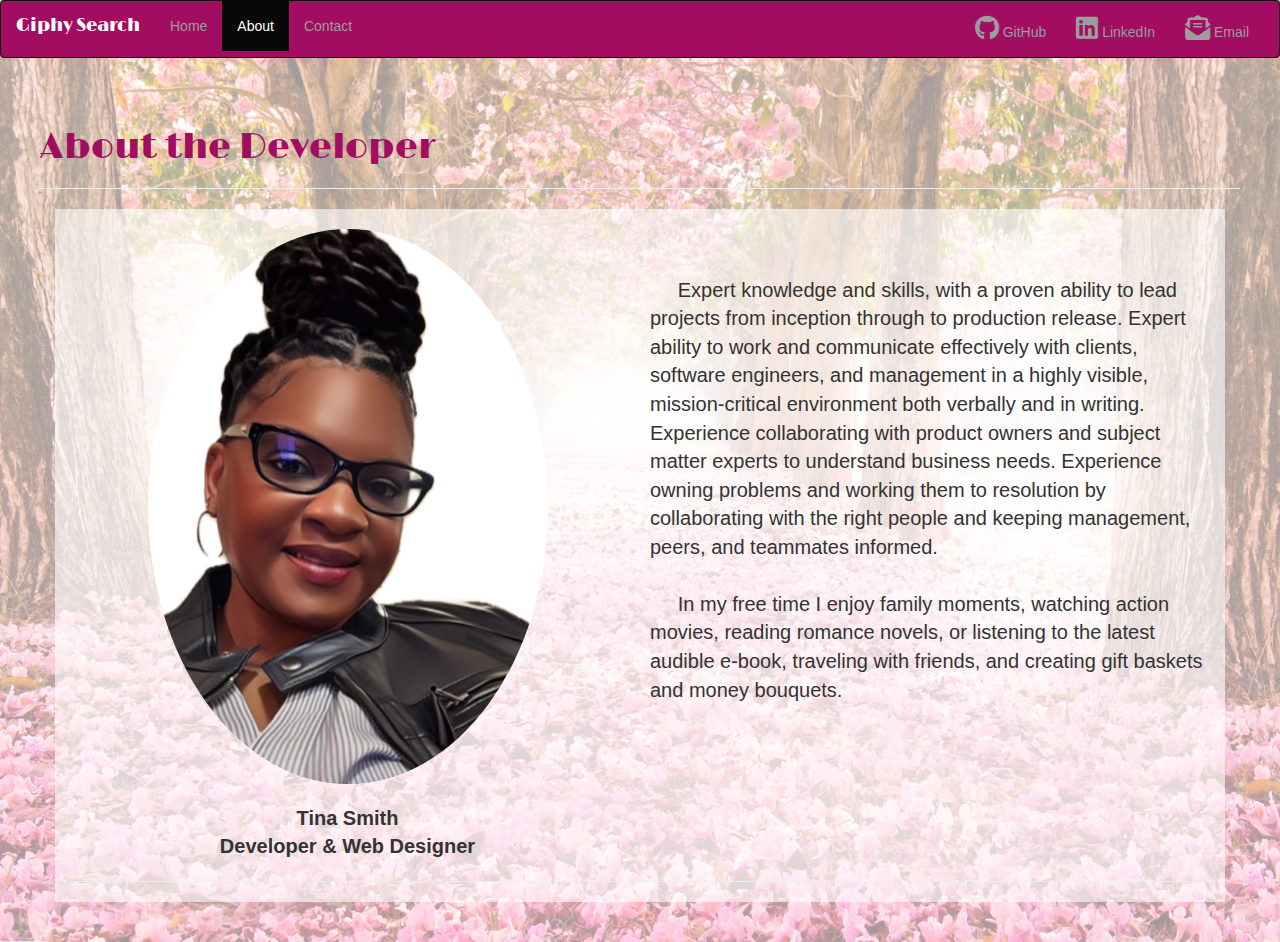
<file: about.html>
<!DOCTYPE html>
<html lang="en">

<head>
    <meta charset="utf-8" />
    <meta name="viewport" content="width=device-width, initial-scale=1.0">
    <meta name="description" content="Giphy Search Engine" />
    <meta name="keywords" content="HTML,CSS,JavaScript, Bootstrap">
    <meta name="author" content="Tina Smith" />
    <title>Giphy Search</title>
    <link rel="icon" type="image/x-icon" href="./img/giphy-icon.png" />

    <!-- Google Font -->
    <link rel="preconnect" href="https://fonts.googleapis.com">
    <link rel="preconnect" href="https://fonts.gstatic.com" crossorigin>
    <link href="https://fonts.googleapis.com/css2?family=Limelight&display=swap" rel="stylesheet">

    <!-- Add icon library -->
    <link rel="stylesheet" href="https://cdnjs.cloudflare.com/ajax/libs/font-awesome/6.7.2/css/all.min.css">

    <!-- Latest compiled CSS -->
    <link rel="stylesheet" href="./css/bootstrap.css">

    <link rel="stylesheet" href="./css/style.css" />

</head>



<body>
    <section id="container" class="shade">
        <header>

            <nav class="navbar navbar-inverse">
                <div class="container-fluid">
                    <div class="navbar-header">
                        <button type="button" class="navbar-toggle" data-toggle="collapse" data-target="#myNavbar">
                            <span class="icon-bar"></span>
                            <span class="icon-bar"></span>
                            <span class="icon-bar"></span>
                        </button>
                        <a id="logo" class="navbar-brand limelight-regular" href="./index.html"> Giphy Search</a>
                    </div>
                    <div class="collapse navbar-collapse" id="myNavbar">
                        <ul class="nav navbar-nav">
                            <li><a href="./index.html" title="Home Page">Home</a></li>
                            <li class="active"><a href="./about.html" title="About The Developer">About</a></li>
                            <li><a href="./contact.html" title="Contact The Developer">Contact</a></li>

                        </ul>
                        <ul class="nav navbar-nav navbar-right">
                            <li><a href="https://mstina03.github.io" target="_blank"><span><i
                                            class="fa-brands fa-github"></i> GitHub</span>
                                </a></li>
                            <li><a href="https://www.linkedin.com/in/smithtina1203" target="_blank"><span><i
                                            class="fa-brands fa-linkedin"></i>
                                        LinkedIn</span> </a></li>
                            <li><a href="./contact.html"><span><i class="fa-solid fa-envelope-open-text"></i>
                                        Email</span>
                                </a></li>
                        </ul>
                    </div>
                </div>
            </nav>

        </header>

        <div class="about">
            <h1 class="limelight-regular">About the Developer</h1>
            <hr>
            <div class="container shade">

                <div class="row">
                    <div class="col-12 col-md-6">

                        <figure class="figure">
                            <img id="aboutImg" src="./img/IMG_3873.jpeg" alt=" Tina Smith">
                            <figcaption>Tina Smith <br> Developer & Web Designer </figcaption>
                        </figure>

                    </div>

                    <div class="col-12 col-md-6" id="aboutInfo">

                        <p id="myCanvas">
                            <br>
                            <br>

                            &nbsp;&nbsp;&nbsp;&nbsp;
                            Expert knowledge and skills, with a proven ability to lead projects from inception through
                            to production release. Expert ability to work and communicate effectively with clients,
                            software engineers, and management in a highly visible, mission-critical environment both
                            verbally and in writing. Experience collaborating with product owners and subject matter
                            experts to understand business needs. Experience owning problems and working them to 
                            resolution by collaborating with the right people and keeping management, peers, 
                            and teammates informed.
                            <br>
                            <br>
                            &nbsp;&nbsp;&nbsp;&nbsp;
                            In my free time I enjoy family moments, watching action movies, reading romance novels, or
                            listening to the latest audible e-book, traveling with friends, and creating gift baskets
                            and money bouquets.

                        </p>
                    </div>

                </div>
                <hr>
            </div>

        </div>


        <!-- jQuery library -->
        <script src="https://ajax.googleapis.com/ajax/libs/jquery/3.7.1/jquery.min.js"></script>

        <!-- Latest compiled JavaScript -->
        <script src="https://maxcdn.bootstrapcdn.com/bootstrap/3.4.1/js/bootstrap.min.js"></script>
        <script src="./js/main.js"></script>
    </section>
</body>

</html>
</file>
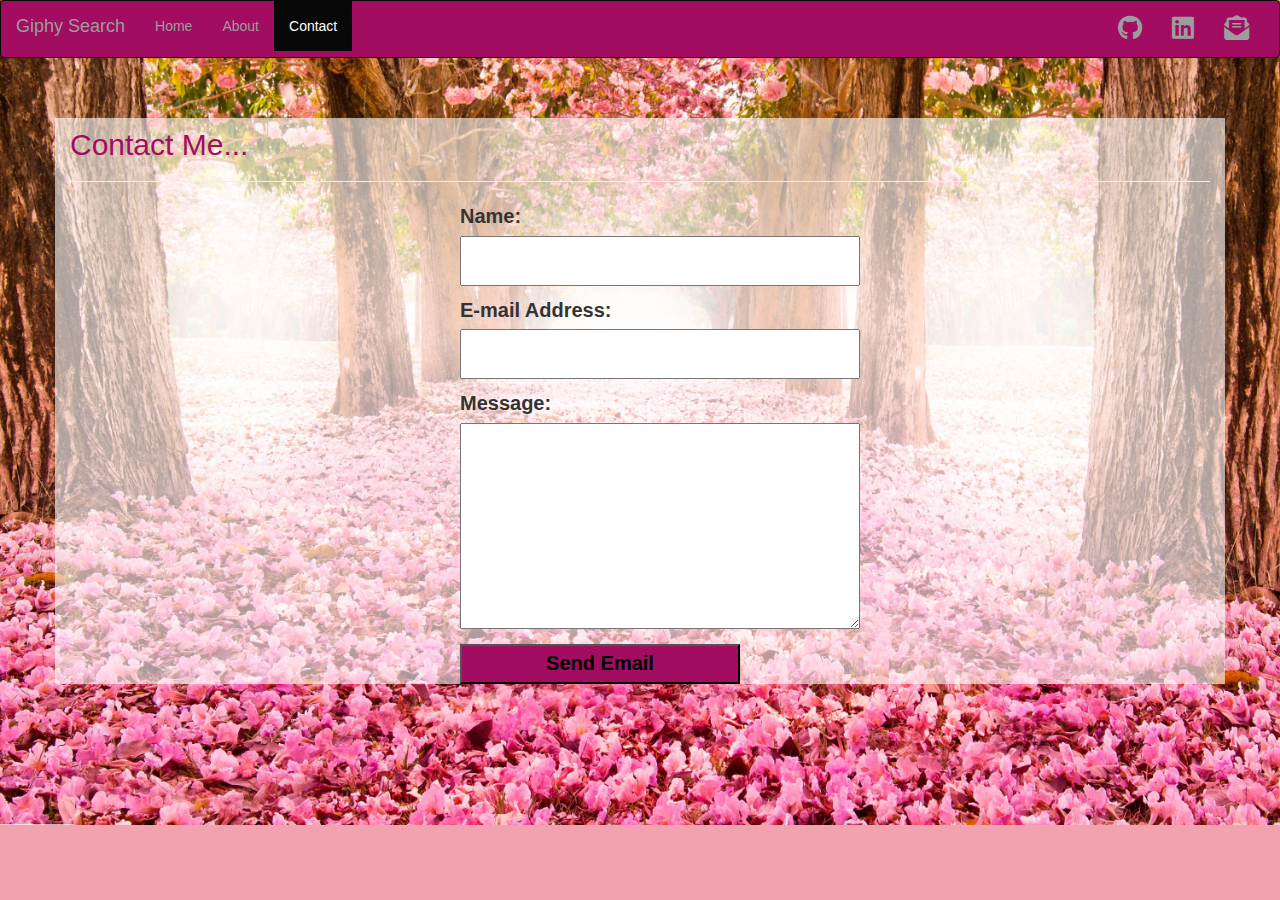
<file: contact.html>
<!DOCTYPE html>
<html>

<head>
    <meta charset="utf-8" />
    <meta name="viewport" content="width=device-width, initial-scale=1.0">
    <meta name="description" content="Giphy Search Engine" />
    <meta name="keywords" content="HTML,CSS,JavaScript, Bootstrap">
    <meta name="author" content="Tina Smith" />
    <title>Contact Me</title>

    <!-- Add icon library -->
    <link rel="stylesheet" href="https://cdnjs.cloudflare.com/ajax/libs/font-awesome/6.7.2/css/all.min.css">

    <!-- Latest compiled and minified CSS -->
    <link rel="stylesheet" href="https://maxcdn.bootstrapcdn.com/bootstrap/3.4.1/css/bootstrap.min.css">

    <link rel="stylesheet" href="./css/style.css" />

</head>


<body>
    <header>

        <nav class="navbar navbar-inverse">
            <div class="container-fluid">
                <div class="navbar-header">
                    <button type="button" class="navbar-toggle" data-toggle="collapse" data-target="#myNavbar">
                        <span class="icon-bar"></span>
                        <span class="icon-bar"></span>
                        <span class="icon-bar"></span>
                    </button>
                    <a class="navbar-brand" href="./index.html">Giphy Search</a>
                </div>
                <div class="collapse navbar-collapse" id="myNavbar">
                    <ul class="nav navbar-nav">
                        <li><a href="./index.html" title="Home Page">Home</a></li>
                        <li><a href="./about.html" title="About The Developer">About</a></li>
                        <li class="active"><a href="./contact.html" title="Contact The Developer">Contact</a></li>

                    </ul>
                    <ul class="nav navbar-nav navbar-right">
                        <li><a href="https://github.com/mstina03"><span><i class="fa-brands fa-github"></i></span> </a></li>
                        <li><a href="https://www.linkedin.com/in/smithtina1203"><span><i class="fa-brands fa-linkedin"></i></span> </a></li>
                        <li><a href="./contact.html"><span><i class="fa-solid fa-envelope-open-text"></i></span> </a></li>
                    </ul>
                </div>
            </div>
        </nav>

    </header>

    <div class="contact">

        <div class="container shade">
            <h2>Contact Me...</h2>
            <hr>

            <div class="row">
                <div class="col-md-4"></div>
                <div class="col-md-4">
                    <form action="#" method="POST">

                        <fieldset>

                            <div>
                                <label>Name: </label>
                                <p><input id="nameid" type="text" required="required" name="name" /></p>
                            </div>
                            <div>
                                <label>E-mail Address: </label>
                                <p><input id="emailid" type="email" required="required" name="email" /></p>
                            </div>
                            <div>
                                <label>Message:</label>
                                <div>
                                    <p><textarea id="msgid" name="paragraph_text" cols="50" rows="10"
                                            required="required"></textarea></p>
                                    <input id="sendid" type="submit" value="Send Email" name="submit" />
                                    <br>
                                </div>
                            </div>
                        </fieldset>
                    </form>
                </div>
                <div class="col-md-4"></div>
            </div>
        </div>
    </div>
    <div>
        <div class="row">
            <div class="col-sm-4"></div>
            <div class="col-sm-4">

                <footer>

                </footer>
            </div>
            <div class="col-sm-4"></div>
        </div>
    </div>

    <!-- jQuery library -->
    <script src="https://ajax.googleapis.com/ajax/libs/jquery/3.7.1/jquery.min.js"></script>

    <!-- Latest compiled JavaScript -->
    <script src="https://maxcdn.bootstrapcdn.com/bootstrap/3.4.1/js/bootstrap.min.js"></script>
    <script src="./js/main.js"></script>
</body>

</html>
</file>
<file: css/style.css>
html {
  font-size: 20px;
  font-family: Verdana, sans-serif;

}


body {
  margin: 0;
  padding: 0;
  height: 100%;
  background-color: rgb(240, 162, 174);
  background-image: url(../img/pink_forest1.webp);
  background-repeat: no-repeat;
  background-position: center;
  background-size: cover;

}

#footer {
  position: absolute;
  bottom: 0;
  width: 100vw;
  height: 90px;
  margin: 0%;
}

footer {

  color: black;
  font-size: 15px;
  text-align: center;
  padding-top: 30px;

}

#body {
  padding: 10px;
  padding-bottom: 90px;
  /* Height of the footer */
}


#container {
  min-height: 100vh;
  position: relative;
}

i {
  font-size: 25px;
}

.error {
  color: red;
  font-weight: bold;
  font-size: 20px;
}

.warning {
  color: rgb(162, 12, 97);
  font-weight: bold;
  font-size: 20px;
}

.limelight-regular {
  font-family: "Limelight", sans-serif;
  font-weight: 400;
  font-style: normal;
}


h6, .h6, h5, .h5, h4, .h4, h3, .h3, h2, .h2, h1, .h1 {
  margin-top: 0.5rem;
  margin-bottom: 0.5rem;
  color: rgb(162, 12, 97);
}

.navbar-inverse {
  background-color: rgb(162, 12, 97);
}

.active {
  background-color: #888888;
}

.shade {
  background-color: rgb(255, 255, 255, .6);
}

.homelabel {

  text-align: center;
  font-size: 1rem;
  height: 2rem;
  color: black;
  font-weight: bold;
  margin-top: 10px;
  margin-bottom: 0;

}

.sbutton {

  height: 2.5rem;
  width: 18rem;
  margin-top: 40px;
  margin-bottom: 25px;
}

#gifnumber,
#keyword {
  width: 12rem;
  text-align: center;
  height: 2rem;
  border: px solid black;
  margin-top: 0;
  margin-bottom: 40px;

}



#aboutImg {
  width: 20rem;
  border-style: double;
  border-color: #888888;
  background: white;
  border-radius: 50%;
  margin: 1rem -1rem;
  text-align: center;
}

.figure {
  text-align: center;
}



.about {
  padding: 2rem 2rem;
  /* text-align: center; */
}

#aboutInfo {
  padding: 0.5rem;
  font-size: 1rem;
  text-align: left;
}

figcaption {
  font-size: 1rem;
  font-weight: bold;
}

.contact {
  padding: 2rem 2rem;
  align-items: center;
}


.homedisplay {
  align-items: center;
  justify-content: center;
  display: flex;
}


#emailid,
#nameid {
  height: 2.5rem;
  font-size: 0.8rem;
  width: 20rem;
}

#msgid {
  width: 20rem;

}

.displayblock {
  display: inline-block;
}

#search {
  font-weight: bold;
  font-size: 1rem;
  height: 2rem;
  width: 8rem;
  background: rgb(162, 12, 97);
  color: black;
  border: 1px solid #ccc;
  border-radius: 4px;
  margin-bottom: 20px;
}



#sendid {
  font-weight: bold;
  font-size: 1rem;
  width: 14rem;
  height: 2rem;
  background-color: rgb(162, 12, 97);
  text-align: center;
  color: black;
  padding: 2px;
}

.form-inline {
  margin: 0 auto;
  padding: 2rem 2rem;
  text-align: center;
}

fieldset label {
  width: 12rem;
  font-size: 1rem;
}

fieldset {

  padding-right: 40px;
}

.hidden {
  visibility: hidden;
}

/* aligns the images from the API */
.grid-container {
  display: flex;
  flex-wrap: wrap;
  align-items: center;
  justify-content: center;
  justify-content: space-around;
  align-content: space-around;
}

.grid-img {
  height: 10rem;
  width: 10rem;
  border: 1px solid rgba(0, 0, 0, 0.8);
}

#logo {
  color: white;

}


@media (max-width: 768px) {
  h1 {
    font-size: 1.25rem;
  }


  #aboutImg {

    width: 10rem;
    border-style: double;
    border-color: #888888;
    background: white;
    border-radius: 50%;
  }

  #aboutInfo {
    padding: 0.25rem;
    font-size: 0.5rem;
    text-align: left;
  }

  #emailid,
  #nameid,
  #sendid {
    height: 1.5rem;
    font-size: 0.75rem;
    width: 12rem;
  }

  #msgid {
    height: 5rem;
    font-size: 0.5rem;
    width: 12rem;
  }


  figcaption {
    font-size: 0.5rem;
    text-align: center;
    font-weight: bold;
  }

  .grid-img {
    height: 15rem;
    width: 15rem;
    border: 1px solid rgba(0, 0, 0, 0.8);
  }

}

/* X-Small devices (portrait phones, less than 576px) */
/* No media query for `xs` since this is the default in Bootstrap */

/* Small devices (landscape phones, 576px and up) */
@media (min-width: 576px) {}

/* Medium devices (tablets, 768px and up) */
@media (min-width: 768px) {}

/* Large devices (desktops, 992px and up) */
@media (min-width: 992px) {}

/* X-Large devices (large desktops, 1200px and up) */
@media (min-width: 1200px) {}

/* XX-Large devices (larger desktops, 1400px and up) */
@media (min-width: 1400px) {}
</file>
